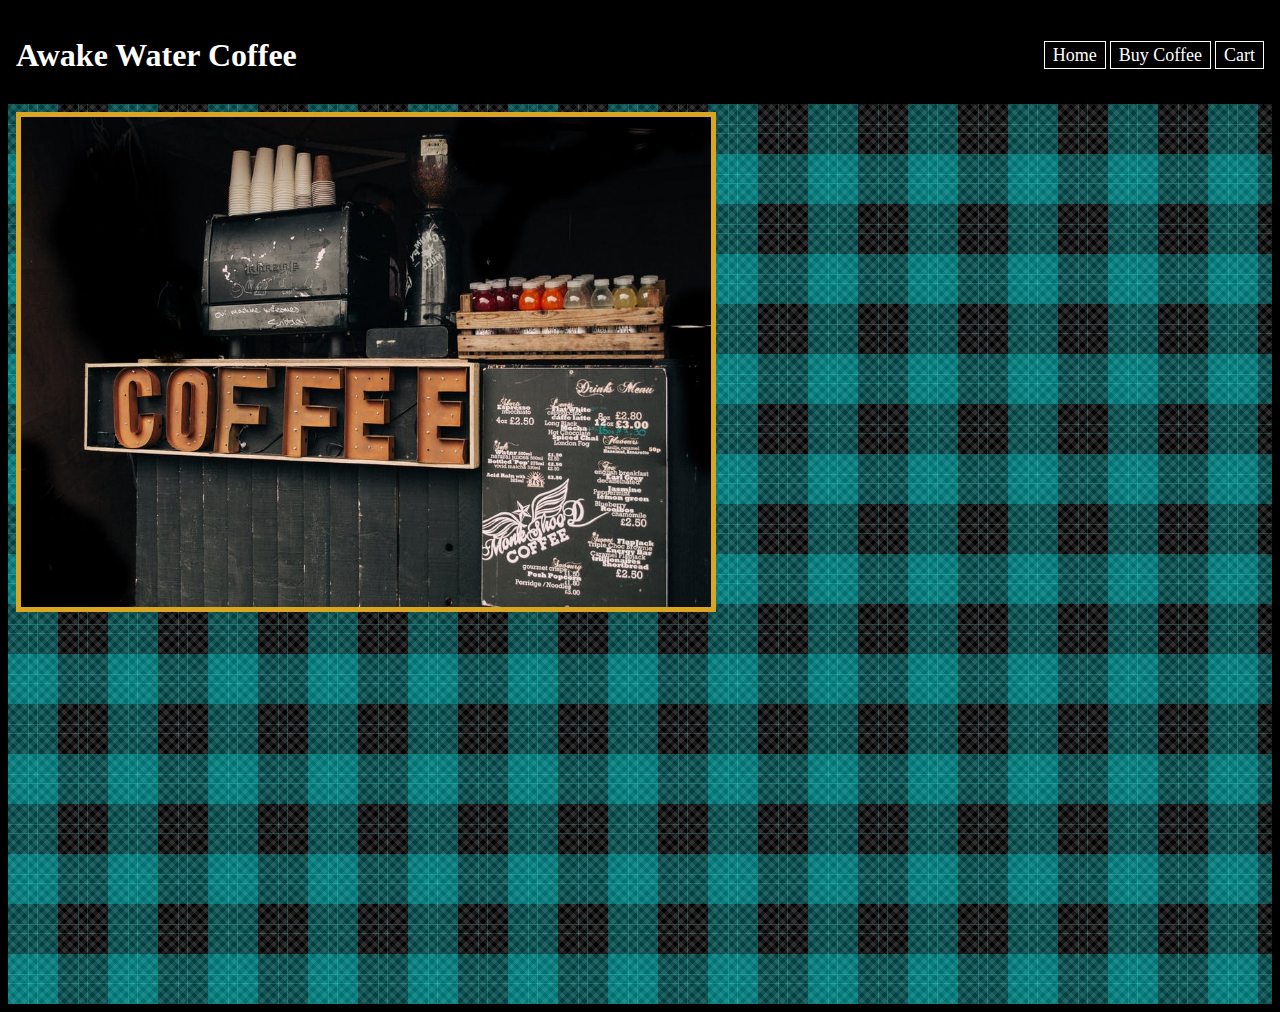
<file: index.html>
<!DOCTYPE html>
<html lang="en">
<head>
    <meta charset="UTF-8">
    <meta name="viewport" content="width=device-width, initial-scale=1.0">
    <meta http-equiv="X-UA-Compatible" content="ie=edge">
    <title>Awake Water Coffee</title>
    <link rel="stylesheet" href="../common/main.css" type="text/css">
</head>
<body>
        <header>
            <h1>Awake Water Coffee</h1>
            <nav>
                <a href="index.html">Home</a>
                <a href="./products/index.html">Buy Coffee</a>
                <a href="./shopping-cart/index.html">Cart</a>

            </nav>
        </header>
        <div id='background'>
        <main>
            <img src="../assets/coffee-shop.jpeg" id="home-image" alt="coffee shop image">
            <ul id="coffee">
            </ul>
        </main>
</div>
</body>
</html>
</file>
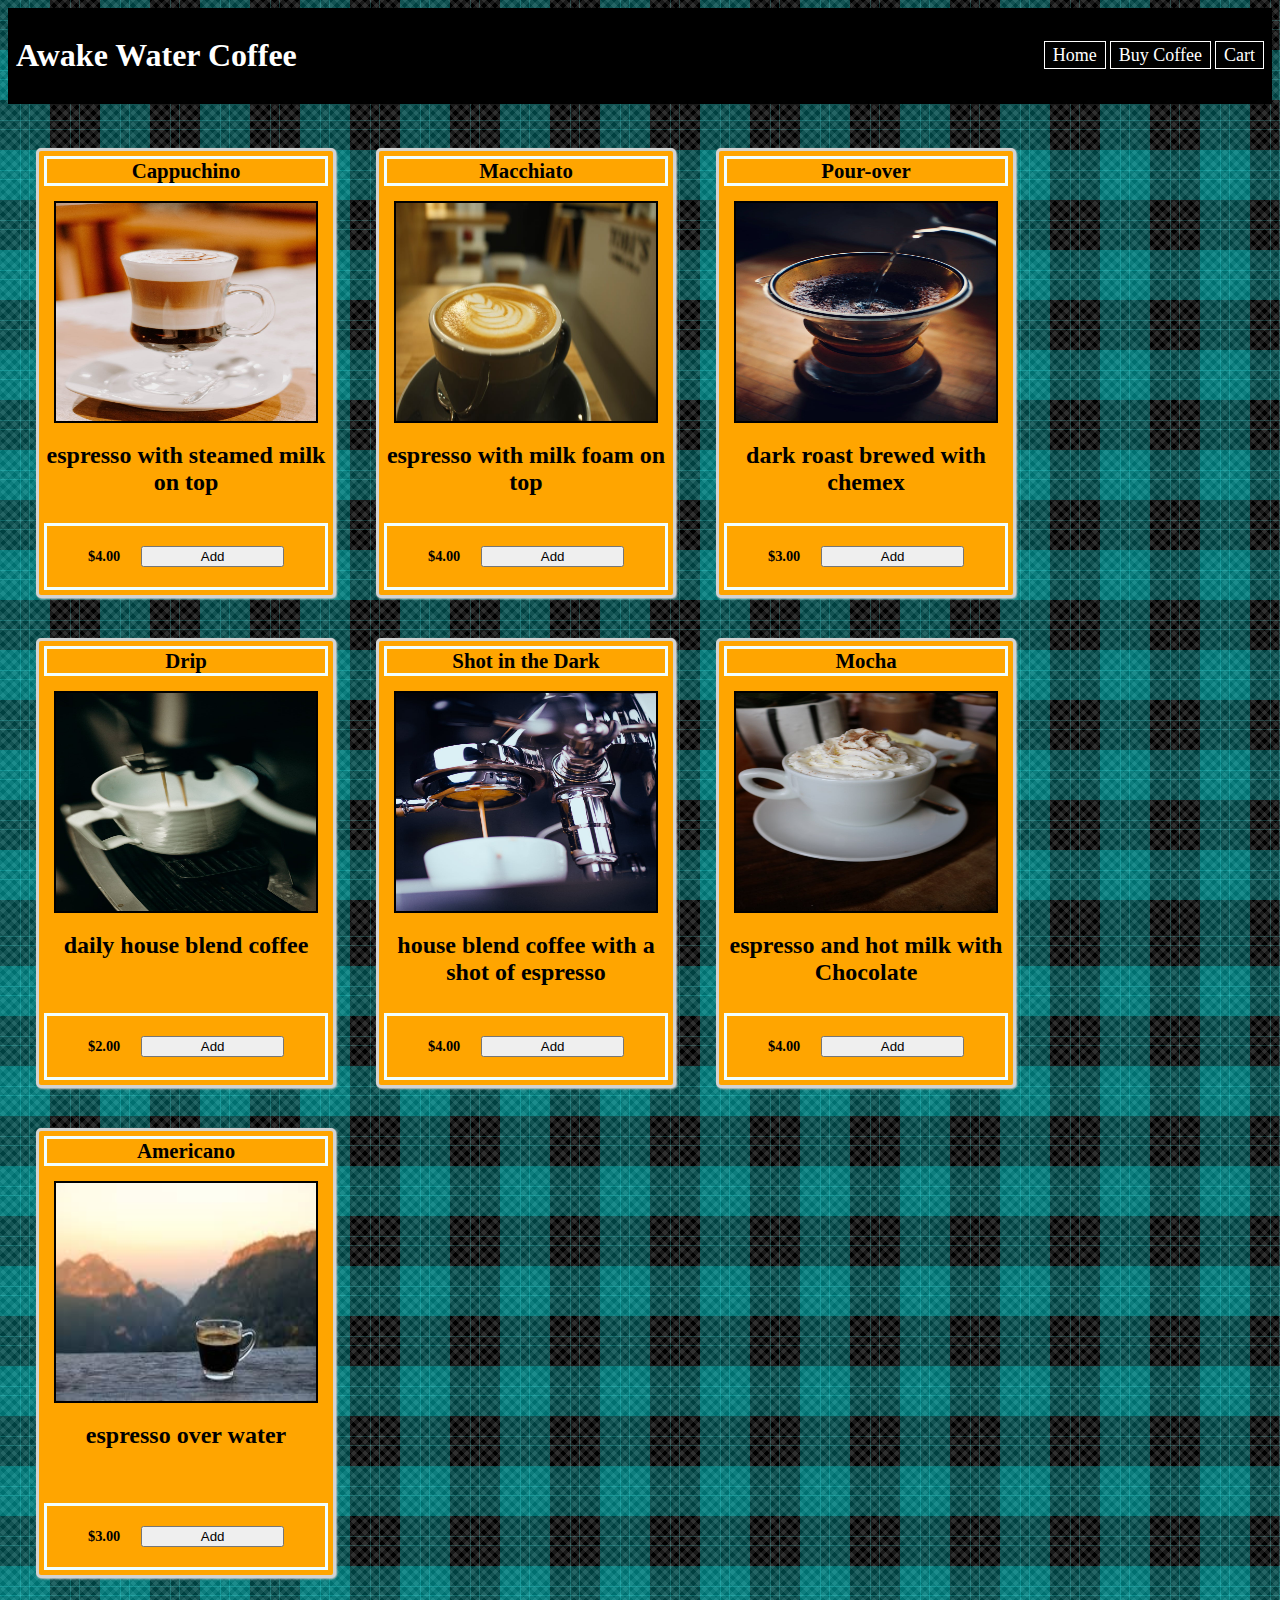
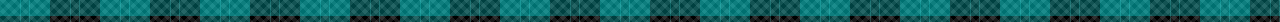
<file: products/index.html>
<!DOCTYPE html>
<html lang="en">
<head>
    <meta charset="UTF-8">
    <meta name="viewport" content="width=device-width, initial-scale=1.0">
    <meta http-equiv="X-UA-Compatible" content="ie=edge">
    <title>Awake Water Coffee</title>
    <link rel="stylesheet" href="../common/main.css" type="text/css">
    <link rel="stylesheet" href="products.css" type="text/css">
</head>
<body id="background">
        <header>
            <h1>Awake Water Coffee</h1>
            <nav>
                <a href="../">Home</a>
                <a href="index.html">Buy Coffee</a>
                <a href="../shopping-cart/index.html">Cart</a>
            </nav>
        </header>

        <main>
                <ul id="coffee">
                </ul>
        </main>
    <script src="products.js" type="module"></script>
</body>
</html>
</file>
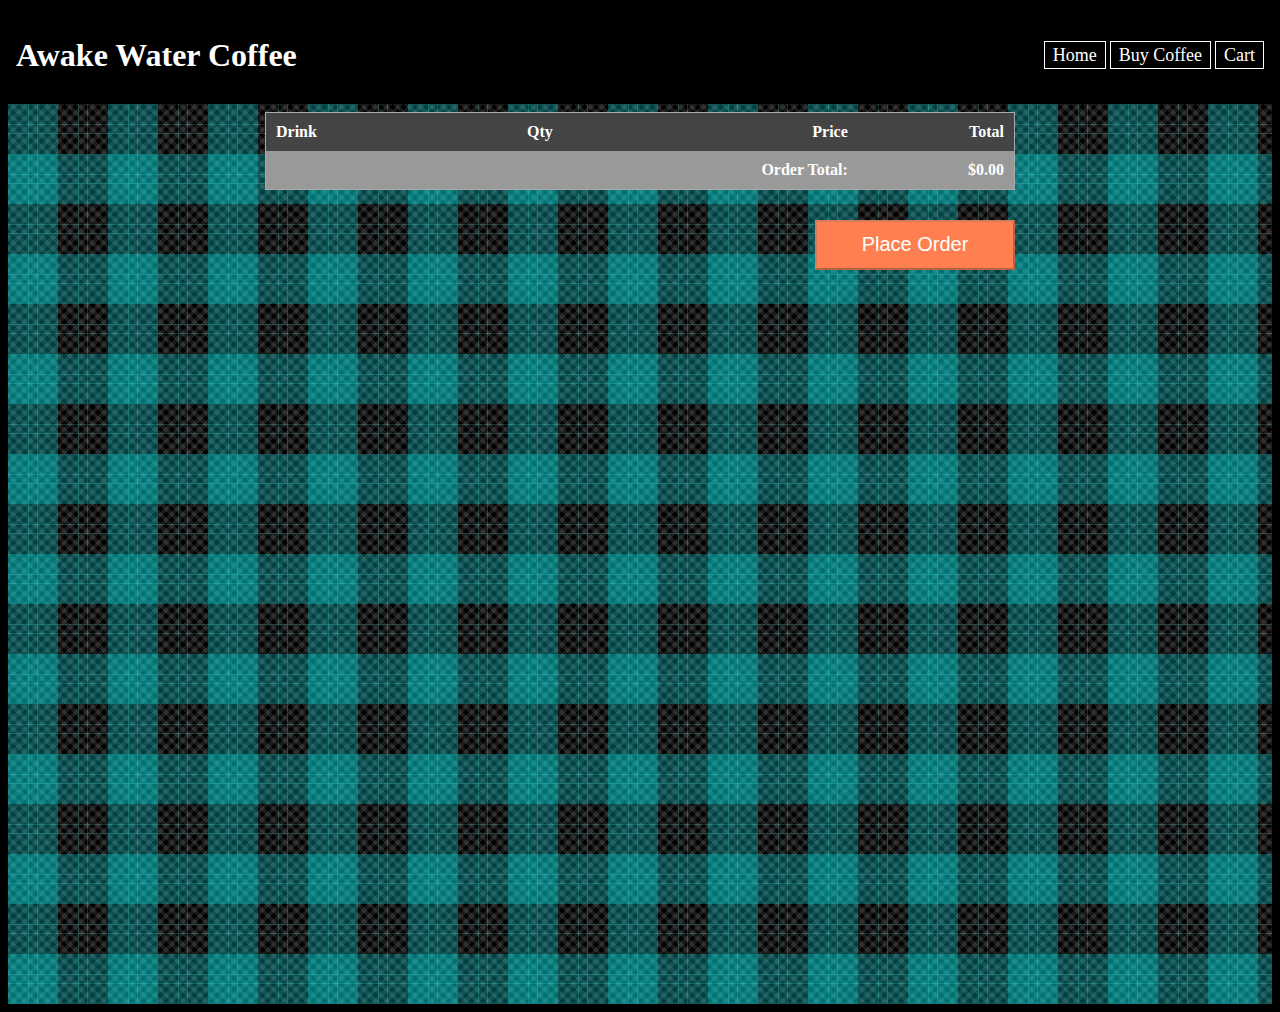
<file: shopping-cart/index.html>
<!DOCTYPE html>
<html lang="en">
<head>
    <meta charset="UTF-8">
    <meta name="viewport" content="width=device-width, initial-scale=1.0">
    <meta http-equiv="X-UA-Compatible" content="ie=edge">
    <title>Awake Water Coffee</title>
    <link rel="stylesheet" href="../common/main.css">
    <link rel="stylesheet" href="shopping-cart.css">
</head>
<body>
    <header>
        <h1>Awake Water Coffee</h1>
        <nav>
            <a href="../">Home</a>
            <a href="../products/index.html">Buy Coffee</a>
            <a href="index.html">Cart</a>
        </nav>
    </header>
    <div id='background'>
    <main>
        <table>
            <thead>
                <tr>
                    <th class="align-left">Drink</th>
                    <th>Qty</th>
                    <th>Price</th>
                    <th>Total</th>
                </tr>
            </thead>

            <tbody id="table-generate"></tbody>
            
            <tfoot>
                <tr>
                    <th></th>
                    <th></th>
                    <th>Order Total:</th>
                    <th id="order-total-cell"></th>
                </tr>
            </tfoot>
        </table>
        <p class="order-now-container">
            <button id="place-order-button">Place Order</button>
        </p>
        </main>
        </div>
    <script  type="module" src="shopping-cart.js"></script>
</body>
</html>
</file>
<file: common/main.css>
* {
    box-sizing: border-box;
}
body{
    background:#000;
  }
#background{
    height: 100vh;
    background-color: #000;
    background-image: repeating-linear-gradient(transparent, transparent 50px, rgba(0,255,255, .25) 50px,rgba(0,255,255, .25) 100px), repeating-linear-gradient(90deg, rgba(0,255,255, .25), rgba(0,255,255, .25) 50px, transparent 50px, transparent 100px), repeating-linear-gradient(135deg, transparent, transparent 4px, rgba(255,255,255,.1) 4px, rgba(255,255,255,.1) 8px), repeating-linear-gradient(45deg, transparent, transparent 4px, rgba(255,255,255,.1) 4px, rgba(255,255,255,.1) 8px), repeating-linear-gradient(transparent, transparent 20px, rgba(100,250,250, .2) 20px, rgba(100,250,250, .2) 21px, transparent 21px,transparent 29px, rgba(100,250,250, .2) 29px, rgba(100,250,250, .2) 30px, transparent 30px, transparent 50px), repeating-linear-gradient(90deg, transparent, transparent 20px, rgba(100,250,250, .2) 20px, rgba(100,250,250, .2) 21px, transparent 21px,transparent 29px, rgba(100,250,250, .2) 29px, rgba(100,250,250, .2) 30px, transparent 30px, transparent 50px);
}

a {
    font-size: 18px;
    color: yellowgreen

}
header {
    display: flex;
    justify-content: space-between;
    align-items: center;
    background: black;
    color: white;
}

header nav a {
    color: white;
    border: 1px solid white;
    padding: 3px 8px;
    text-decoration: none;
    transition: color 200ms ease-in;
}

header nav a:hover {
    color: coral;
    border: 1px solid coral;
}

header, main {
    padding: 8px;
}

h1 {
    font-family: 'cochin';
}
#home-image {
    display: flex;
    width:700px;
    height:500px;
    justify-content: center;
    align-items: center;
    border: solid 5px goldenrod;


}
</file>
<file: products/products.css>
* {
    box-sizing: border-box;
}
#coffee {
    padding: 0;
    display: flex;
    flex-wrap: wrap;
}
#coffee li {
    list-style: none;
    position: relative;
    background:orange;
    border: 3px solid lightgray;
    border-radius: 5px;
    width: 300px;
    height: 450px;
    margin: 20px 20px 20px 20px;
    text-align: center;
    box-shadow: 1px 1px 2px #ccc;
    transition: transform 200ms ease-in-out;
}

#coffee li:hover {
    box-shadow: 2px 2px 3px #bbb;
    transform: translate3d(-1px, -1px, 0);
}

#coffee li h3 {
    font-size: 1.3rem;
    margin: 5px;
    font-family: cochin;
    border: solid 3px azure;
}

#coffee li img {
    width: 90%;
    height: 50%;
    margin: 10px 10px 10px 10px;
    align-items: center;
    border: solid 2px black;
}
#coffee li h4 {
    font-family: cochin;
    font-size: 24px;
    text-align: center;
    margin: 5px;
}

.price {
    font-size: 0.9rem;
    position: absolute;
    bottom: 0;
    left: 0; 
    right: 0;
    margin: 0px 5px 5px 5px;
    padding: 20px;
    display: flex;
    justify-content: space-evenly;
    align-items: center;
    font-weight: 600;
    border: solid 3px azure;


}

.price button {
    transition: color 200ms ease-in-out;
    width: 60%;
    justify-content: space-evenly;
    align-items: center;
    
}
.price button:hover {
    background: #aaa;
    color: white;
}
</file>
<file: shopping-cart/shopping-cart.css>
* {
    box-sizing: border-box;
}
table, .order-now-container {
    width: 100%;
    max-width: 750px;
    margin: auto;
}

.order-now-container {
    text-align: right;
}

.order-now-container button {
    margin-top: 30px;
    height: 50px;
    width: 200px;
    font-size: 1.25em;
    background: coral;
    color: white;
}

table {
    border-collapse: collapse;
    border: 1px solid #aaa;
}

thead {
    background: #444;
    color: white;
}

table th, table td {
    text-align: right;
    padding: 10px;
}

.align-left {
    text-align: left;
}

tbody {
    background: white;
}

tbody tr:nth-child(even) {
    background: #eee;
}

tbody td {
    font-size: 0.9rem;
}

.line-item-total {
    font-weight: bolder;
}

tfoot {
    background: #999;
    color: white;
}
</file>
